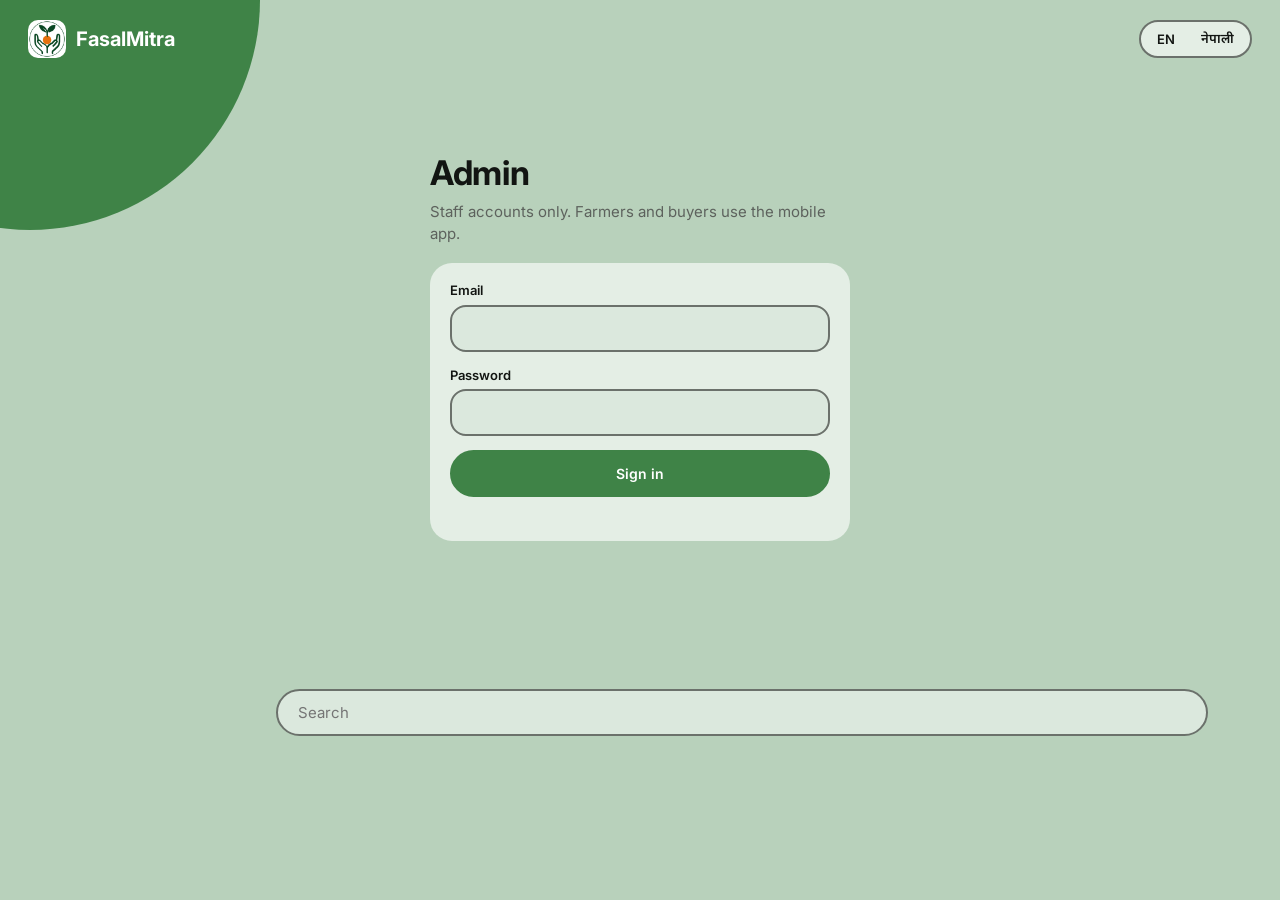
<file: web_dashboard/index.html>
<!doctype html>
<html lang="en">
<head>
  <meta charset="utf-8" />
  <meta name="viewport" content="width=device-width, initial-scale=1" />
  <title>FasalMitra Admin</title>
  <link rel="icon" href="logo.png" />
  <link rel="preconnect" href="https://fonts.googleapis.com" />
  <link href="https://fonts.googleapis.com/css2?family=Inter:wght@400;500;600;700&family=Noto+Sans+Devanagari:wght@400;600;700&display=swap" rel="stylesheet" />
  <link rel="stylesheet" href="styles.css" />
</head>
<body>
  <div class="corner" aria-hidden="true"></div>

  <header class="top">
    <div class="brand"><img src="logo.png" alt="" /><span>FasalMitra</span></div>
    <div class="top-right">
      <span id="who"></span>
      <button id="signout-btn" class="pill ghost" data-i="Sign out" hidden>Sign out</button>
      <div class="lang" role="group" aria-label="Language">
        <button data-lang="en">EN</button><button data-lang="ne">नेपाली</button>
      </div>
    </div>
  </header>

  <main>
    <section id="auth-panel" class="auth">
      <h1 data-i="Admin">Admin</h1>
      <p class="sub" data-i="Staff accounts only. Farmers and buyers use the mobile app.">Staff accounts only. Farmers and buyers use the mobile app.</p>
      <form id="signin-form" class="card">
        <label><span data-i="Email">Email</span><input type="email" name="email" required autocomplete="username" /></label>
        <label><span data-i="Password">Password</span><input type="password" name="password" required minlength="8" autocomplete="current-password" /></label>
        <button type="submit" class="pill solid" data-i="Sign in">Sign in</button>
        <p id="auth-message" class="error" role="alert"></p>
      </form>
    </section>

    <section id="dashboard" class="shell" hidden>
      <nav id="tabs" aria-label="Sections"></nav>
      <div class="content">
        <h1 id="view-title"></h1>
        <p id="status" class="sub" aria-live="polite"></p>
        <div class="bar">
          <input id="search" type="search" data-ph="Search" placeholder="Search" aria-label="Search" />
          <button id="add-btn" class="pill solid" data-i="Add new" hidden>Add new</button>
        </div>
        <div id="list" class="list"></div>
      </div>
    </section>
  </main>

  <dialog id="editor">
    <form id="editor-form">
      <h2 id="editor-title"></h2>
      <div id="editor-fields"></div>
      <p id="editor-error" class="error" role="alert"></p>
      <button type="submit" class="pill solid" data-i="Save changes">Save changes</button>
      <button type="button" id="cancel-btn" class="pill ghost" data-i="Cancel">Cancel</button>
    </form>
  </dialog>

  <dialog id="review">
    <h2 id="review-title"></h2>
    <dl id="review-body"></dl>
    <div id="review-actions"></div>
    <button type="button" id="review-close" class="pill ghost" data-i="Back">Back</button>
  </dialog>

  <dialog id="confirm" class="small">
    <p id="confirm-msg"></p>
    <button type="button" id="confirm-yes" class="pill danger-solid" data-i="Delete">Delete</button>
    <button type="button" id="confirm-no" class="pill ghost" data-i="Cancel">Cancel</button>
  </dialog>

  <script src="config.js"></script>
  <script type="module" src="app.js"></script>
</body>
</html>
</file>
<file: web_dashboard/styles.css>
/* Colours and shapes follow the mobile app (flutter_app/lib/theme/app_theme.dart). */
:root {
  --bg: #b8d1bb; --surface: #dbe8dd; --card: #e4eee5; --green: #3f8347; --green-dark: #2d6335;
  --ink: #121512; --muted: #5d625d; --line: #6b716b; --danger: #b3261e;
  --font: Inter, "Noto Sans Devanagari", system-ui, "Segoe UI", sans-serif;
}
* { box-sizing: border-box; }
body { margin: 0; min-height: 100vh; background: var(--bg); color: var(--ink); font: 15px/1.45 var(--font); }
h1 { font-size: 34px; margin: 0 0 4px; font-weight: 700; letter-spacing: -.01em; }
h2 { font-size: 22px; margin: 0 0 14px; }
.sub { color: var(--muted); margin: 0 0 18px; }
.error { color: var(--danger); margin: 8px 0 0; min-height: 1.2em; }
:focus-visible { outline: 3px solid var(--green-dark); outline-offset: 2px; }

.corner { position: fixed; top: -230px; left: -200px; width: 460px; height: 460px; border-radius: 50%; background: var(--green); z-index: 0; }
.top, main { position: relative; z-index: 1; }
.top { display: flex; justify-content: space-between; align-items: center; padding: 20px 28px; }
.brand { display: flex; align-items: center; gap: 10px; color: #fff; font-weight: 700; font-size: 20px; }
.brand img { width: 38px; height: 38px; border-radius: 10px; background: #fff; }
.top-right { display: flex; align-items: center; gap: 12px; }
#who { color: var(--muted); font-size: 13px; }

.lang { display: inline-flex; border: 2px solid var(--line); border-radius: 999px; padding: 3px; background: var(--card); }
.lang button { border: 0; background: none; font: 600 13px var(--font); padding: 5px 13px; border-radius: 999px; cursor: pointer; color: var(--ink); }
.lang button.on { background: var(--green); color: #fff; }

.pill { font: 600 14px var(--font); border-radius: 999px; padding: 10px 20px; cursor: pointer; border: 2px solid var(--green); background: none; color: var(--ink); }
.pill.solid { background: var(--green); color: #fff; }
.pill.solid:hover { background: var(--green-dark); }
.pill.ghost { color: var(--green-dark); }
.pill.ghost:hover { background: var(--card); }
.pill.danger { border-color: var(--danger); color: var(--danger); }
.pill.danger:hover { background: #f6e1df; }
.pill.danger-solid { background: var(--danger); border-color: var(--danger); color: #fff; }
.pill.small { padding: 7px 16px; font-size: 13.5px; }

main { padding: 0 28px 48px; }
.auth { max-width: 420px; margin: 70px auto 0; }
.card, .item { background: var(--card); border-radius: 22px; padding: 18px 20px; }
label { display: block; font-weight: 600; font-size: 13px; margin: 0 0 14px; }
label span { display: block; margin-bottom: 5px; }
input, select, textarea { width: 100%; font: 400 15px var(--font); color: var(--green-dark); background: var(--surface); border: 2px solid var(--line); border-radius: 16px; padding: 12px 16px; }
input:focus, select:focus, textarea:focus { border-color: var(--green); outline: none; }
label.check { display: flex; gap: 10px; align-items: center; font-weight: 500; }
label.check input { width: 20px; height: 20px; accent-color: var(--green); }
.auth .pill { width: 100%; padding: 13px; }

.shell { display: grid; grid-template-columns: 220px minmax(0, 1fr); gap: 28px; margin-top: 130px; max-width: 1180px; }
#tabs { display: flex; flex-direction: column; gap: 6px; align-self: start; position: sticky; top: 16px; }
#tabs button { text-align: left; font: 500 15px var(--font); padding: 11px 18px; border-radius: 999px; border: 0; background: transparent; color: var(--ink); cursor: pointer; }
#tabs button:hover { background: var(--card); }
#tabs button.active { background: var(--green); color: #fff; font-weight: 600; }
.content { min-width: 0; }
.bar { display: flex; gap: 12px; margin-bottom: 16px; }
.bar input { border-radius: 999px; padding-left: 20px; }
.bar .pill { white-space: nowrap; }

.list { display: grid; grid-template-columns: repeat(auto-fill, minmax(340px, 1fr)); gap: 14px; align-items: start; }
.item .head { display: flex; justify-content: space-between; gap: 12px; align-items: baseline; }
.item .name { font-weight: 700; font-size: 16px; overflow-wrap: anywhere; }
.item .tag { color: var(--green-dark); font-weight: 600; white-space: nowrap; }
.item .meta { color: var(--muted); font-size: 13.5px; margin: 4px 0 14px; overflow-wrap: anywhere; }
.item .meta b { color: var(--green-dark); font-weight: 600; }
.item .acts { display: flex; flex-wrap: wrap; gap: 8px; }
.empty { grid-column: 1 / -1; padding: 28px; border: 2px dashed var(--line); border-radius: 22px; color: var(--muted); }

dialog { border: 0; border-radius: 26px; background: var(--bg); padding: 24px; width: min(480px, calc(100vw - 24px)); max-height: 92vh; color: var(--ink); }
dialog::backdrop { background: rgba(18, 30, 20, .5); }
dialog .pill { display: block; width: 100%; margin-top: 10px; padding: 13px; }
dialog.small { width: min(360px, calc(100vw - 24px)); }
dl { margin: 0 0 6px; background: var(--card); border-radius: 22px; padding: 6px 18px; }
dl div { display: flex; justify-content: space-between; gap: 16px; padding: 12px 0; border-bottom: 1px solid #b9c7ba; }
dl div:last-child { border: 0; }
dt { color: var(--muted); }
dd { margin: 0; color: var(--green-dark); font-weight: 600; text-align: right; overflow-wrap: anywhere; }

@media (max-width: 800px) {
  .shell { grid-template-columns: 1fr; margin-top: 110px; }
  #tabs { flex-direction: row; overflow-x: auto; position: static; padding-bottom: 4px; }
  #tabs button { white-space: nowrap; background: var(--card); }
  main, .top { padding-left: 16px; padding-right: 16px; }
  .list { grid-template-columns: 1fr; }
  #who { display: none; }
}
@media (prefers-reduced-motion: no-preference) { dialog[open] { animation: pop .18s ease-out; } }
@keyframes pop { from { transform: translateY(8px); opacity: 0; } }
</file>
